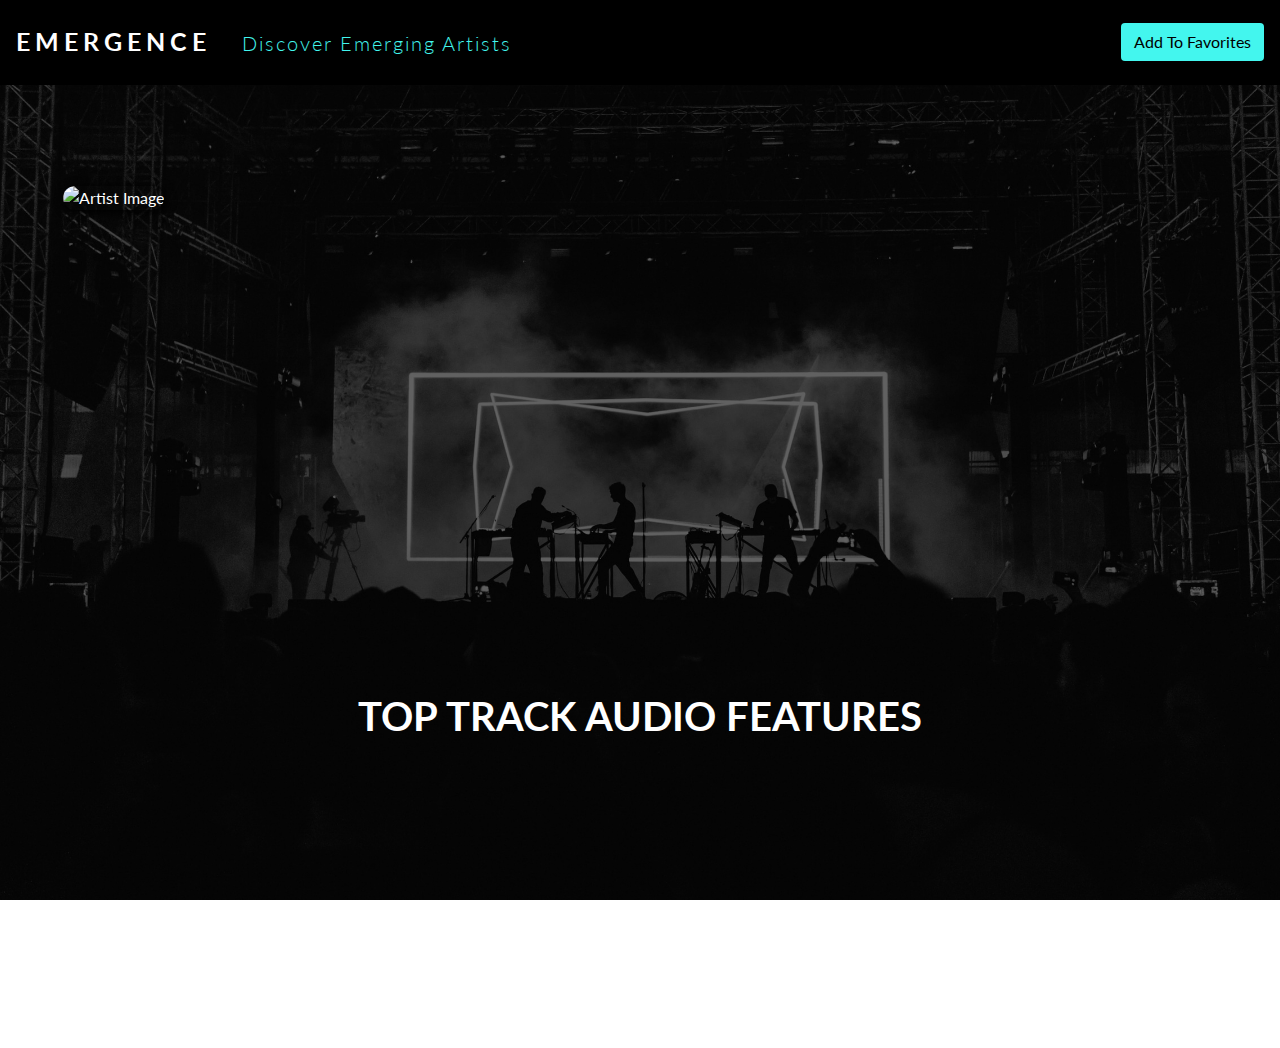
<file: artist.html>
<!DOCTYPE html>
<html lang="en">
<head>
    <meta charset="UTF-8">
    <meta name="viewport" content="width=device-width, initial-scale=1.0">
    <title id="artist-page"></title>
    <script src="https://cdnjs.cloudflare.com/ajax/libs/jquery/3.2.1/jquery.min.js"></script> 
    <link href="https://fonts.googleapis.com/css2?family=Lato:wght@300;400;700;900&display=swap" rel="stylesheet">
    <link rel="stylesheet" href="https://use.fontawesome.com/releases/v5.8.1/css/all.css" integrity="sha384-50oBUHEmvpQ+1lW4y57PTFmhCaXp0ML5d60M1M7uH2+nqUivzIebhndOJK28anvf" crossorigin="anonymous"/>
    <link rel="preconnect" href="https://fonts.gstatic.com">
    <link rel="stylesheet" href="https://maxcdn.bootstrapcdn.com/bootstrap/4.0.0/css/bootstrap.min.css" integrity="sha384-Gn5384xqQ1aoWXA+058RXPxPg6fy4IWvTNh0E263XmFcJlSAwiGgFAW/dAiS6JXm" crossorigin="anonymous">
    <link rel="stylesheet" href="assets/styles/artist.css"/>
</head>
<body>

    <nav class="navbar navbar-dark black">
        <div class= "float-left">
            <p id="emergence">EMERGENCE <span id="tagline">Discover Emerging Artists</span></p>
        </div>
        <button class="btn float-right" id="favorites">Add To Favorites</button>
    </nav>

    <!-- overlay effect begins here -->
    <div id="overlay"></div>
    <!-- overlay effect ends here -->

    <!-- image begins here -->
    <div id= "mainimage">

        <main>
          <div class="row ml-5">
            <div class="col-3">
              <img class="concert" alt="Artist Image" class="img-thumbnail">
            </div>
            <div class="col-9">
              <h1 class="artist-name ml-5 pl-5"></h1>
            </div>
          </div>
          <div class="row mt-5">
            <div class="col-12 col-xl-3 ml-5 ml-xl-0 mb-5">
              <iframe width="300" height="380" frameborder="0" allowtransparency=“true” allow="encrypted-media" id="embedlink"></iframe>
            </div>
            <div class="col-12 col-xl-5 pl-xl-n4">
              <div id="bio-section">
                <p class="bio">
                </p>
              </div>
            </div>
            <div class="col-12 col-xl-4">
              <iframe id="youtube" width='560' height='315' frameborder='0' allow='accelerometer; autoplay; clipboard-write; encrypted-media; gyroscope; picture-in-picture' allowfullscreen></iframe>
            </div>
          </div>
        </main>

    <section id="charts">
        <div>
            <h1 class="font-weight-bold text-center" id="toptracks">TOP TRACK AUDIO FEATURES</h1>
        </div>
        <div class="row">
            <div id="chartDiv1" class="col-lg-2 col-6" style="width: 25%; height: 300px;"></div>
            <div id="chartDiv2" class="col-lg-2 col-6" style="width: 25%; height: 300px;"></div>
            <div id="chartDiv3" class="col-lg-2 col-6" style="width: 25%; height: 300px;"></div>
            <div id="chartDiv4" class="col-lg-2 col-6" style="width: 25%; height: 300px;"></div>
            <div id="chartDiv5" class="col-lg-2 col-6" style="width: 25%; height: 300px;"></div>
            <div id="chartDiv6" class="col-lg-2 col-6" style="width: 25%; height: 300px;"></div>
        </div>
    </section>
  </div>
    <script src="https://code.jscharting.com/latest/jscharting.js"></script>
    <script src="assets/scripts/artistArray.js"></script>
    <script src="assets/scripts/artist.js"></script>
    <script src="assets/scripts/script.js"></script>
</body>
</html>
</file>
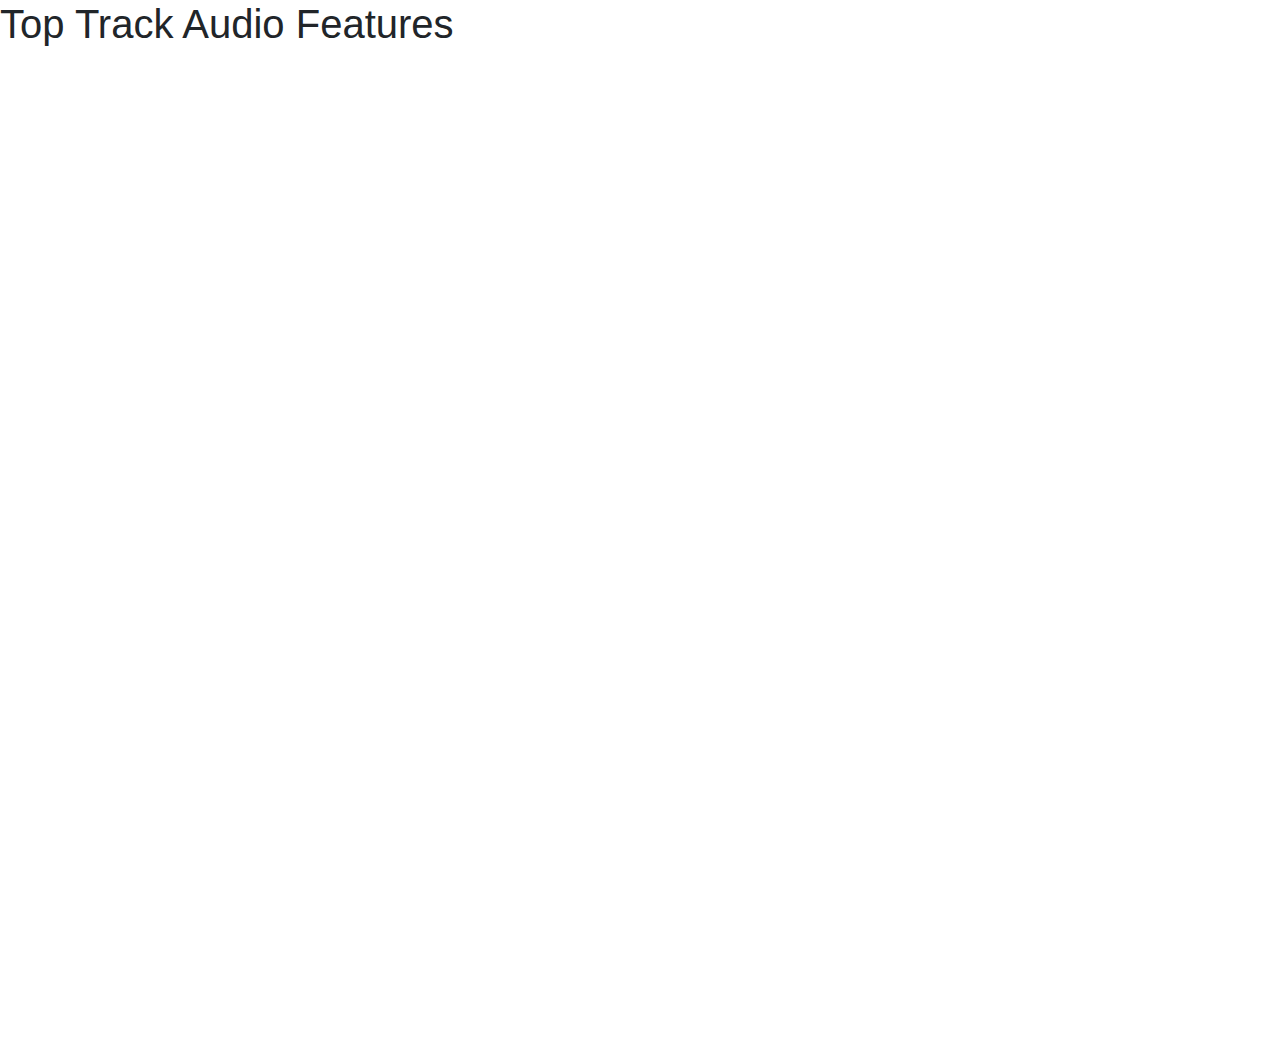
<file: awsiegfried.html>
<!DOCTYPE html>
<html lang="en">

<head>
    <meta charset="UTF-8">
    <meta name="viewport" content="width=device-width, initial-scale=1.0">
    <title>What a fucker</title>
    <link rel="stylesheet" href="https://stackpath.bootstrapcdn.com/bootstrap/4.3.1/css/bootstrap.min.css" />
    <link rel="stylesheet" href="https://use.fontawesome.com/releases/v5.8.1/css/all.css" integrity="sha384-50oBUHEmvpQ+1lW4y57PTFmhCaXp0ML5d60M1M7uH2+nqUivzIebhndOJK28anvf" crossorigin="anonymous" />
    <link href="https://fonts.googleapis.com/css?family=Open+Sans&display=swap" rel="stylesheet" />
</head>

<body>
    <div id="ONBUTTONCLICK">
        <!--Play the Song-->
        <div id="song-goes-here"></div>
    </div>
    <div>
        <h1>Top Track Audio Features</h1>
    </div>
    <div class="row">
        <div id="chartDiv1" class="col-md-2 col-sm-12" style="width: 25%; height: 300px;"></div>
        <div id="chartDiv2" class="col-md-2 col-sm-12" style="width: 25%; height: 300px;"></div>
        <div id="chartDiv3" class="col-md-2 col-sm-12" style="width: 25%; height: 300px;"></div>
    </div>
    <div class="row">
        <div id="chartDiv4" class="col-md-2 col-sm-12" style="width: 25%; height: 300px;"></div>
        <div id="chartDiv5" class="col-md-2 col-sm-12" style="width: 25%; height: 300px;"></div>
        <div id="chartDiv6" class="col-md-2 col-sm-12" style="width: 25%; height: 300px;"></div>
    </div>

    <iframe src="" width="300" height="380" frameborder="0" allowtransparency="true" allow="encrypted-media" id="embedlink"></iframe>

    <script src="https://code.jscharting.com/latest/jscharting.js"></script>
    <script src="https://cdnjs.cloudflare.com/ajax/libs/jquery/3.2.1/jquery.min.js"></script>
    <script src="https://ajax.googleapis.com/ajax/libs/jquery/2.1.4/jquery.min.js"></script>
    <script src="https://maxcdn.bootstrapcdn.com/bootstrap/3.3.5/js/bootstrap.min.js"></script>
    <script src="awsiegfried.js"></script>



</body>

</html>
</file>
<file: assets/styles/artist.css>
* {
    color: white;
    font-family: 'Lato', sans-serif;
}

body {
    background: url(../img/image2.jpg) no-repeat center center fixed;
    -webkit-background-size: cover;
    -moz-background-size: cover;
    -o-background-size: cover;
    background-size: cover;
}

#emergence:hover {
    cursor: pointer;
}

#mainimage {
    width: 100%;
    padding-top: 100px;
    height: 100vh;
}
  
/*img {
    position: relative;
    top: 0;
    left: 0;
}*/

.concert {
    border-radius: 25px;
    width: 200px;
    /*margin-top: -7vh;
    margin-left: -22vw;*/
    box-shadow: 2px 2px 10px 1px black;
}

#embedlink {
    margin-left: 3vw;
}

#artist-info {
    margin-top: 20vh;
}

.bio {
    text-align: left;
    font-size: 20px;
}
  
#bio-section {
    width: 90%;
}
  
.artist-name {
    font-size: 7vw;
}

#overlay {
    position: fixed; /* Sit on top of the page content */
    display: none; /* Hidden by default */
    width: 100%; /* Full width (cover the whole page) */
    height: 100%; /* Full height (cover the whole page) */
    top: 0;
    left: 0;
    right: 0;
    bottom: 0;
    background-color: rgba(0,0,0,0.5); /* Black background with opacity */
    z-index: 2; /* Specify a stack order in case you're using a different order for other elements */
    cursor: pointer; /* Add a pointer on hover */
}

#emergence {
    font-size: 25px; 
    color:white; 
    margin-top: 15px;
    font-weight: bold;
    letter-spacing: 5px;
}

#tagline {
    font-weight: 300;
    color: rgb(67, 246, 238);
    font-size: 20px;
    margin-left: 20px;
    letter-spacing: 2px;
}

#favorites {
    background-color: rgb(67, 246, 238);
    color: black;
}

#favorites:hover {
    background-color: rgb(62, 208, 201);
}

.navbar {
    background-color: black;
    z-index: 5;
}
  
#charts {
    width: 100%;
}
  
#toptracks {
}
  
.pop {
    color: rgb(248, 43, 156);
}
  
.rock {
    color: rgb(67, 246, 238);
}
  
.rap {
    color: rgb(185, 42, 247);
}
  
.hip-hop {
    color: rgb(22, 254, 22);
}
  
.country {
    color: rgb(241, 37, 56);
}
  
.metal {
    color: rgb(242, 92, 1);
}

svg>g>g>path {
    fill: transparent !important;
}
</file>
